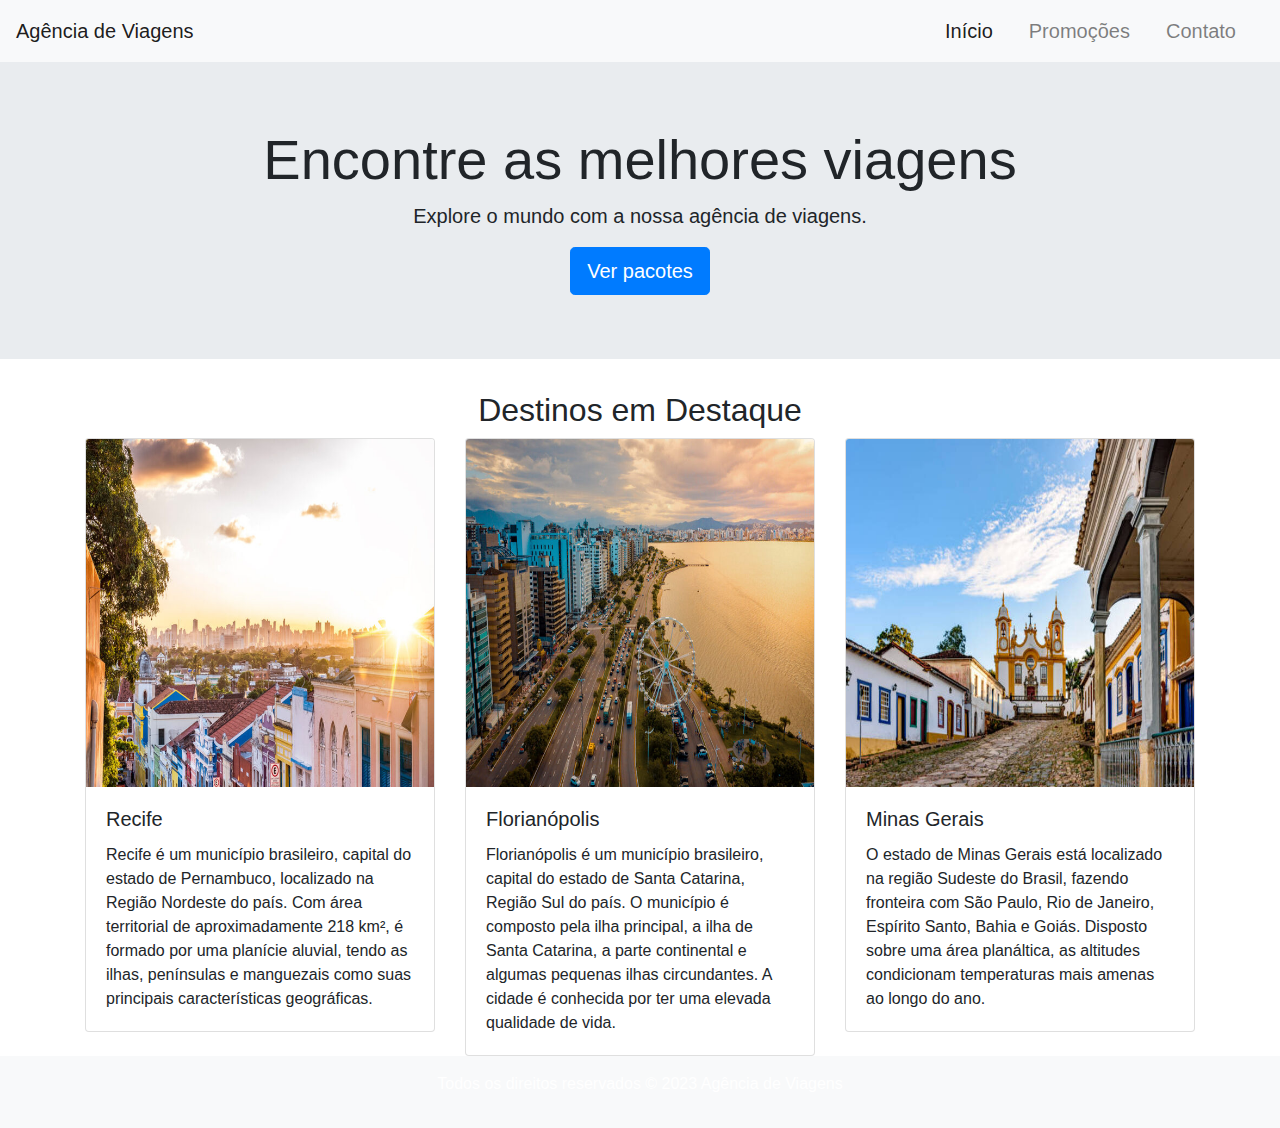
<file: Destino.html>
<!DOCTYPE html>
<html lang="pt-br">
<head>
    <meta charset="UTF-8">
    <meta name="viewport" content="width=device-width, initial-scale=1.0">
    <title>Agência de Viagens</title>
    <link rel="stylesheet" href="https://maxcdn.bootstrapcdn.com/bootstrap/4.5.2/css/bootstrap.min.css">
    <link rel="stylesheet" href="styles.css">
</head>

<body>

    
    <nav class="navbar navbar-expand-lg navbar-light bg-light">
        <a class="navbar-brand" href="#">Agência de Viagens</a>
        <button class="navbar-toggler" type="button" data-toggle="collapse" data-target="#navbarNav"
            aria-controls="navbarNav" aria-expanded="false" aria-label="Toggle navigation">
            <span class="navbar-toggler-icon"></span>
        </button>
        <div class="collapse navbar-collapse" id="navbarNav">
            <ul class="navbar-nav ml-auto">
                <li class="nav-item active">
                    <a class="nav-link" href="index.html">Início</a>
                </li>
                <li class="nav-item">
                    <a class="nav-link" href="promocoes.html">Promoções</a>
                </li>
                <li class="nav-item">
                    <a class="nav-link" href="contato.html">Contato</a>
                </li>
            </ul>
        </div>
    </nav>
    <div class="jumbotron jumbotron-fluid">
        <div class="container text-center">
            <h1 class="display-4">Encontre as melhores viagens</h1>
            <p class="lead">Explore o mundo com a nossa agência de viagens.</p>
            <a class="btn btn-primary btn-lg" href="#" role="button">Ver pacotes</a>
        </div>
    </div>

   
    <div class="container">
        <h2 class="text-center">Destinos em Destaque</h2>
        <div class="row">
            <div class="col-md-4">
                <div class="card">
                    <img src="imagens/recife (1).jpg" class="card-img-top" alt="Destino 1">
                    <div class="card-body">
                        <h5 class="card-title">Recife</h5>
                        <p class="card-text">Recife é um município brasileiro, capital do estado de Pernambuco, localizado na Região Nordeste do país. Com área territorial de aproximadamente 218 km², é formado por uma planície aluvial, tendo as ilhas, penínsulas e manguezais como suas principais características geográficas.</p>
                    </div>
                </div>
            </div>
            <div class="col-md-4">
                <div class="card">
                    <img src="imagens/florianopolis (1).jpg" class="card-img-top" alt="Destino 2">
                    <div class="card-body">
                        <h5 class="card-title">Florianópolis</h5>
                        <p class="card-text">Florianópolis é um município brasileiro, capital do estado de Santa Catarina, Região Sul do país. O município é composto pela ilha principal, a ilha de Santa Catarina, a parte continental e algumas pequenas ilhas circundantes.  A cidade é conhecida por ter uma elevada qualidade de vida. </p>
                    </div>
                </div>
            </div>
            <div class="col-md-4">
                <div class="card">
                    <img src="imagens/minasgerais (1).jpg" class="card-img-top" alt="Destino 3">
                    <div class="card-body">
                        <h5 class="card-title">Minas Gerais</h5>
                        <p class="card-text">O estado de Minas Gerais está localizado na região Sudeste do Brasil, fazendo fronteira com São Paulo, Rio de Janeiro, Espírito Santo, Bahia e Goiás. Disposto sobre uma área planáltica, as altitudes condicionam temperaturas mais amenas ao longo do ano. 
                          </p>
                    </div>
                </div>
            </div>
        </div>
    </div>

   
    <footer class="bg-light text-center py-3">
        <p>Todos os direitos reservados &copy; 2023 Agência de Viagens</p>
    </footer>
    
</body>

</html>
</file>
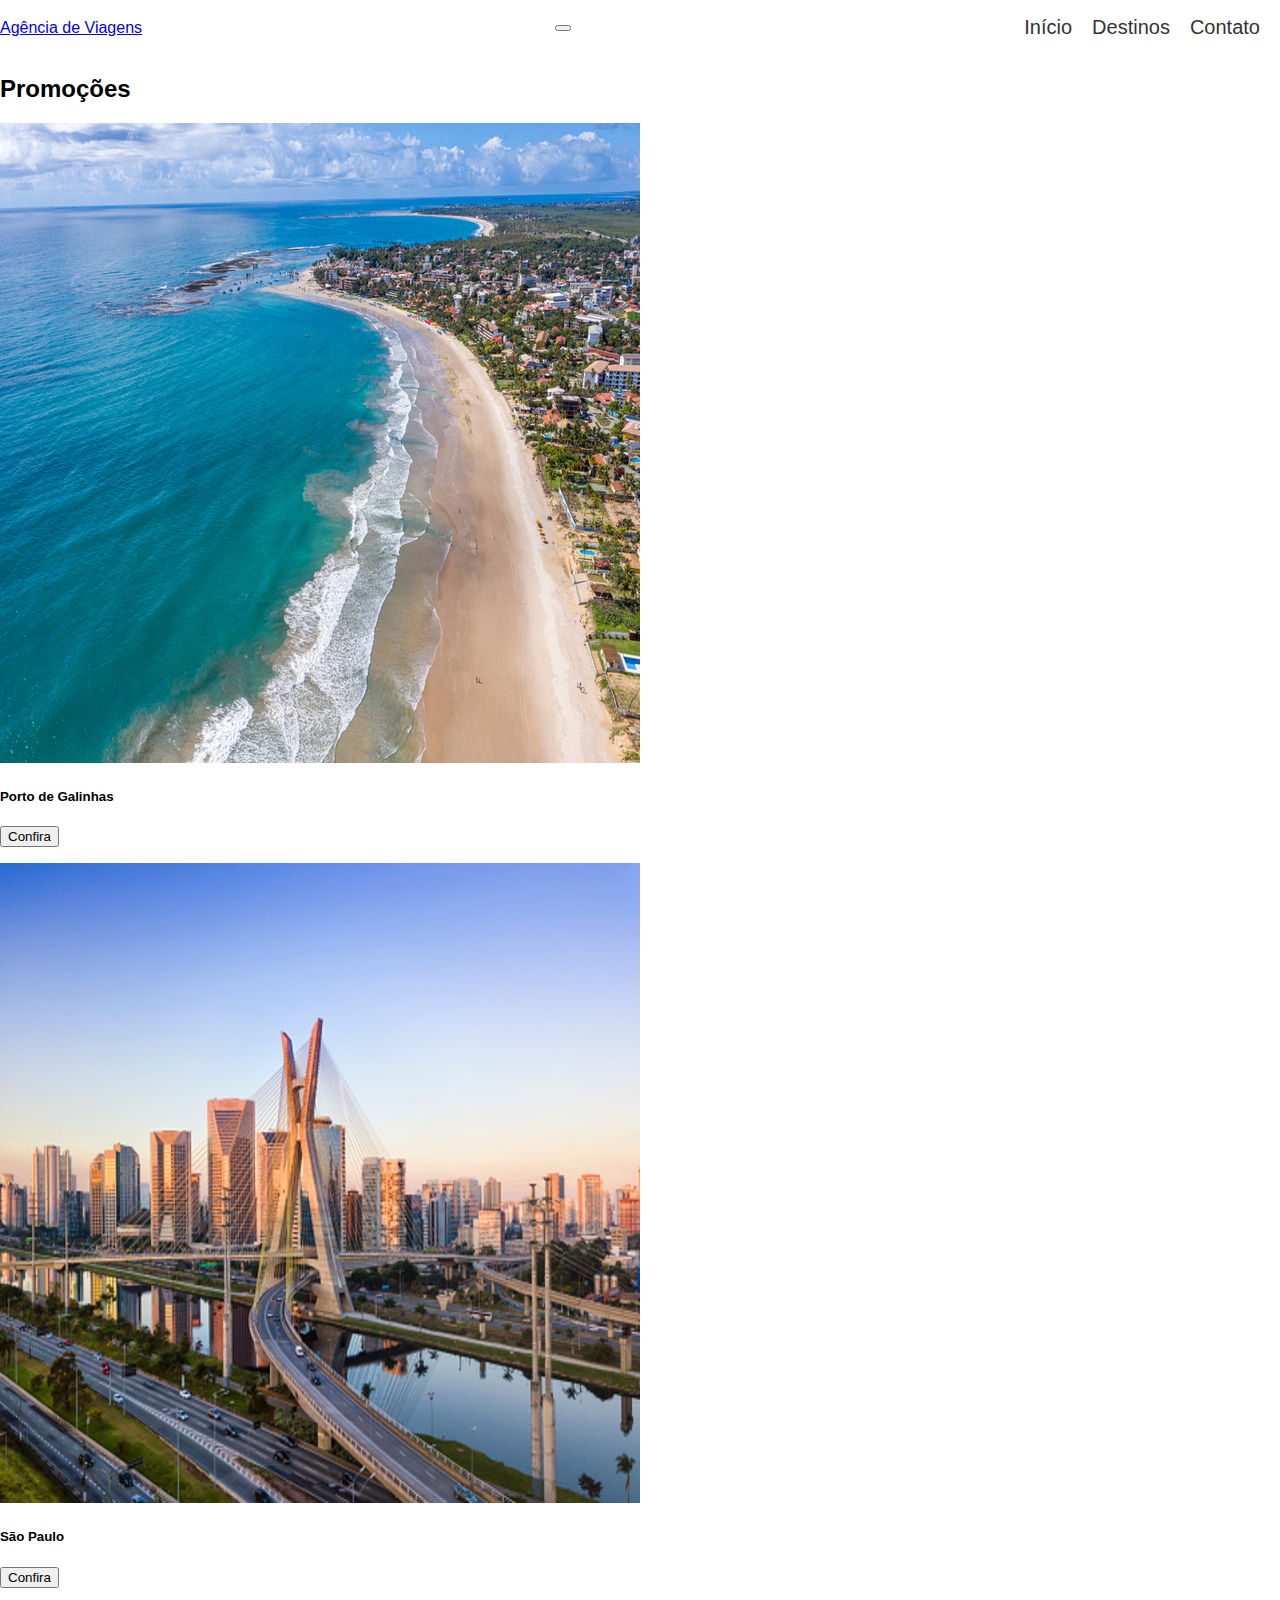
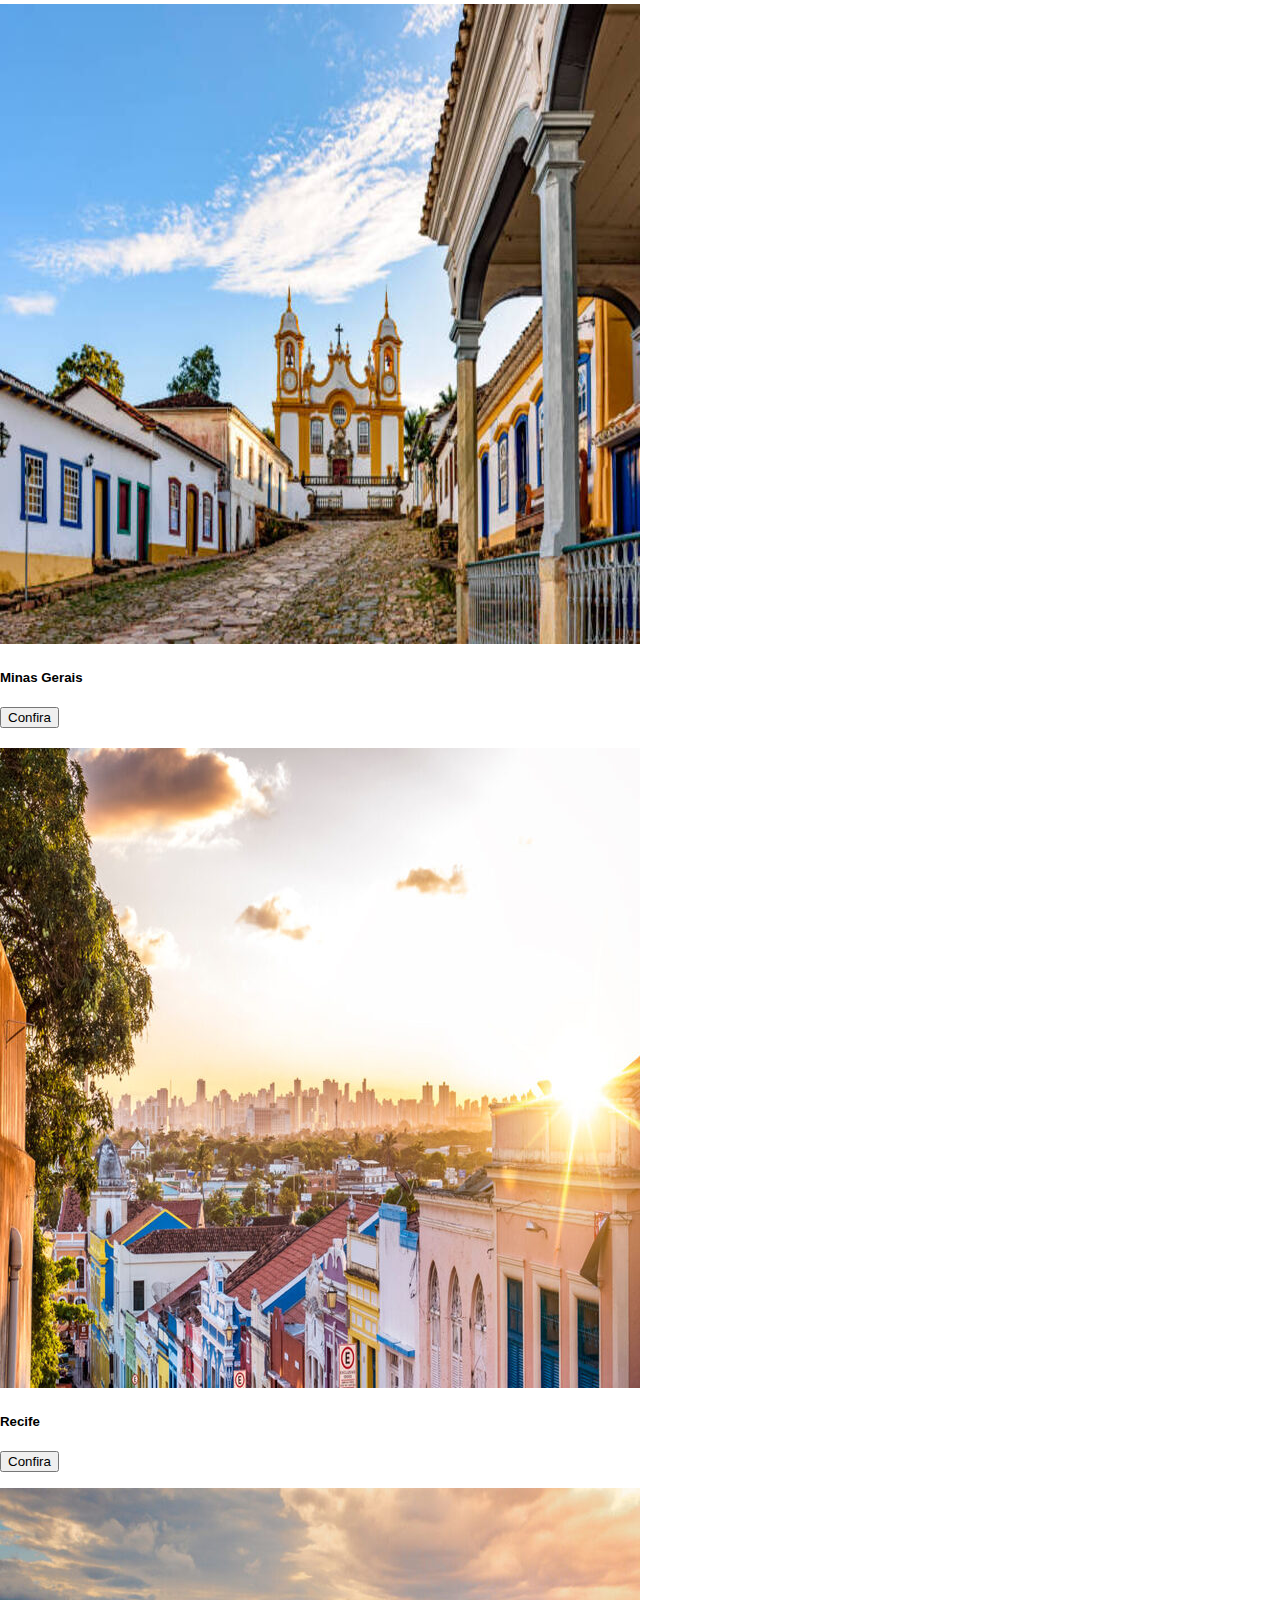
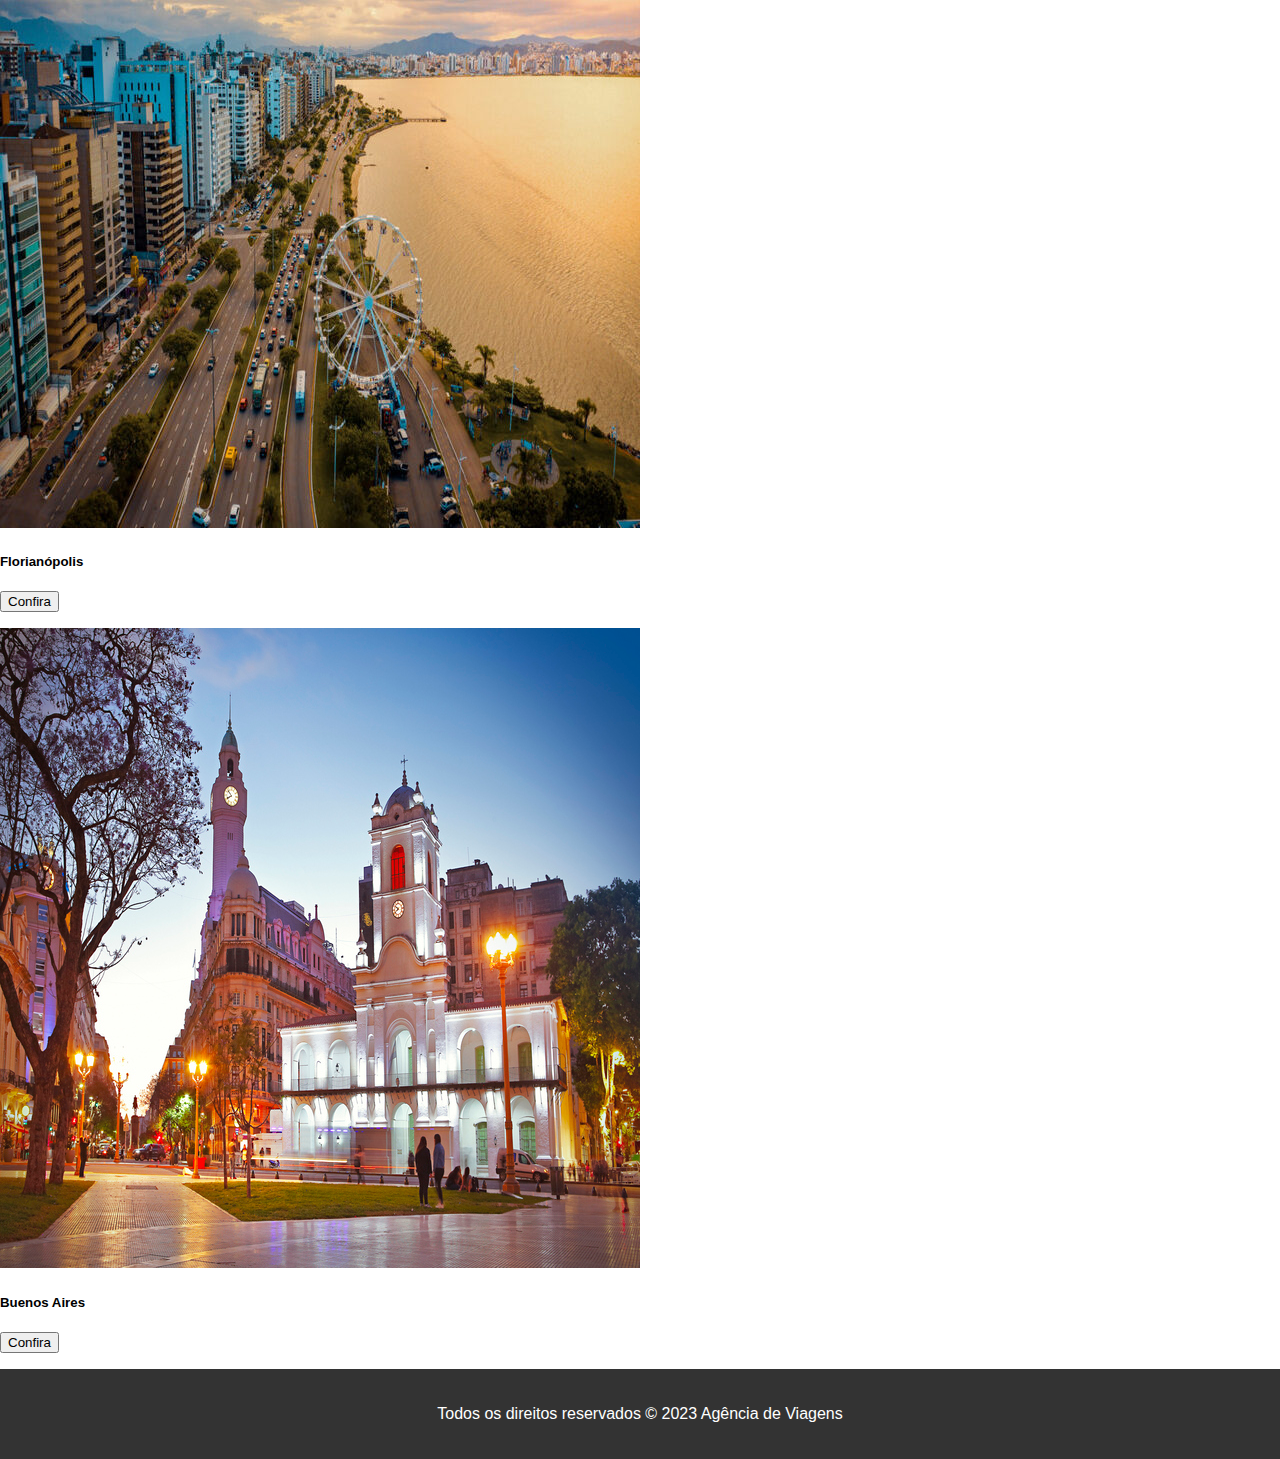
<file: promocoes.html>
<!DOCTYPE html>
<html lang="pt-br">
<head>
  <meta charset="UTF-8">
  <meta name="viewport" content="width=device-width, initial-scale=1.0">
  <title>Agência de Viagens</title>
  <link rel="stylesheet" href="styles.css">
  <link rel="stylesheet" href="https://stackpath.bootstrapcdn.com/bootstrap/4.1.3/css/bootstrap.min.css" integrity="sha384-MCw98/SFnGE8fJT3GXwEOngsV7Zt27NXFoaoApmYm81iuXoPkFOJwJ8ERdknLPMO" crossorigin="anonymous">
  <link rel="shortcut icon" href="imagens/favicon.png" type="image/x-icon">
</head>
<body>
  <nav class="navbar navbar-expand-lg navbar-light bg-light">
    <a class="navbar-brand" href="#">Agência de Viagens</a>
    <button class="navbar-toggler" type="button" data-toggle="collapse" data-target="#navbarNav"
        aria-controls="navbarNav" aria-expanded="false" aria-label="Toggle navigation">
        <span class="navbar-toggler-icon"></span>
    </button>
    <div class="collapse navbar-collapse" id="navbarNav">
        <ul class="navbar-nav ml-auto">
            <li class="nav-item active">
                <a class="nav-link" href="index.html">Início</a>
            </li>
            <li class="nav-item">
                <a class="nav-link" href="Destino.html">Destinos</a>
            </li>
            <li class="nav-item">
                <a class="nav-link" href="contato.html">Contato</a>
            </li>
        </ul>
    </div>
</nav>
<div class="container">
  <h2 class="text-center">Promoções</h2>
  <div class="row">
      <div class="col-md-4">
          <div class="card">
              <img src="imagens/Porto-de-Galinhas-Pernambuco-shutterstock_1928783948 (1).jpg" class="card-img-top" alt="Destino 1">
              <div class="card-body">
                  <h5 class="card-title">Porto de Galinhas</h5>
                  <button type="button" class="btn btn-primary">Confira</button>
                  <p class="card-text"></p>
              </div>
          </div>
      </div>
      <div class="col-md-4">
          <div class="card">
              <img src="imagens/sao-paulo (1).jpg" class="card-img-top" alt="Destino 2">
              <div class="card-body">
                  <h5 class="card-title">São Paulo</h5>
                  <button type="button" class="btn btn-primary">Confira</button>
                  <p class="card-text"> </p>
              </div>
          </div>
      </div>
      <div class="col-md-4">
          <div class="card">
              <img src="imagens/minasgerais (1).jpg" class="card-img-top" alt="Destino 3">
              <div class="card-body">
                  <h5 class="card-title">Minas Gerais</h5>
                  <button type="button" class="btn btn-primary">Confira</button>
                  <p class="card-text">
              </div>
          </div>
      </div>
  </div>
</div>
<div class="container">
  <h2 class="text-center"></h2>
  <div class="row">
      <div class="col-md-4">
          <div class="card">
              <img src="imagens/recife (1).jpg" class="card-img-top" alt="Destino 1">
              <div class="card-body">
                  <h5 class="card-title">Recife</h5>
                  <button type="button" class="btn btn-primary">Confira</button>
                  <p class="card-text"></p>
              </div>
          </div>
      </div>
      <div class="col-md-4">
          <div class="card">
              <img src="imagens/florianopolis (1).jpg" class="card-img-top" alt="Destino 2">
              <div class="card-body">
                  <h5 class="card-title">Florianópolis</h5>
                  <button type="button" class="btn btn-primary">Confira</button>
                  <p class="card-text"> </p>
              </div>
          </div>
      </div>
      <div class="col-md-4">
          <div class="card">
              <img src="imagens/buenos-aires (1).jpg" class="card-img-top" alt="Destino 3">
              <div class="card-body">
                  <h5 class="card-title">Buenos Aires</h5>
                  <button type="button" class="btn btn-primary">Confira</button>
                  <p class="card-text"></p>

              </div>
          </div>
      </div>
  </div>
</div>
<footer class="bg-light text-center py-3">
  <p>Todos os direitos reservados &copy; 2023 Agência de Viagens</p>
</footer>

</body>

</html>
</file>
<file: styles.css>
body {
    font-family: Arial, sans-serif;
    margin: 0;
    padding: 0;
  }
   
   
  
  header {
    background-color: #f2f2f2;
    padding: 20px;
  }
  
  nav {
    display: flex;
    justify-content: space-between;
    align-items: center;
    
  }
  
  nav h1 {
    font-size: 2.8rem;
    text-align: center;
  }
  
  nav ul {
    list-style: none;
    display: flex;
  }
  
  nav ul li {
    margin-right: 20px;
  }
  
  nav ul li a {
    text-decoration: none;
    color: #333;
    transition: color 0.3s ease;
    font-size: 20px;
    font-weight: 15px;
  }
  
 
  
  .hero {
    text-align: center;
    padding: 60px;
    background-color: #007bff;
    color: #fff;
  }
  
  .hero h2 {
    font-size: 2.5rem;
  }
  
  .popular-destinations {
    padding: 40px 20px;
  }
  
  .popular-destinations h2 {
    
    font-size: 2rem;
    margin-bottom: 40px;
  }
  
  .destination-card {
    text-align: center;
    max-width: 300px;
    margin: 0 auto;
    padding: 20px;
    border: 1px solid #ccc;
  }
  
  .destination-card img {
    max-width: 100%;
    height: auto;
  }
  
  .destination-card h3 {
    font-size: 1.5rem;
    margin-bottom: 10px;
  }
  
  .destination-card p {
    margin-bottom: 20px;
  }
  
  .destination-card a {
    background-color: #007bff;
    color: #fff;
    text-decoration: none;
    padding: 10px 20px;
    border-radius: 5px;
    display: inline-block;
  }
  
  
  
    picture img {
      width: 100%;
      text-align: center;
      margin: auto;
      display: block;

    }
    .imagemcontato {
      width: 20%;;
      margin: auto;
      display: block;
    }
 
  footer {
    background-color: #333;
    color: #fff;
    text-align: center;
    padding: 20px;
  }
  
  .contato {
    background-color: #333;
    color: #fff;
    text-align: center;
    padding: 5px;
    margin-top: 90px;
    
  }
  
  form {
    margin-top: 15px;
  }
  .titulocontato {
    margin-top: 15px;
  }
</file>
